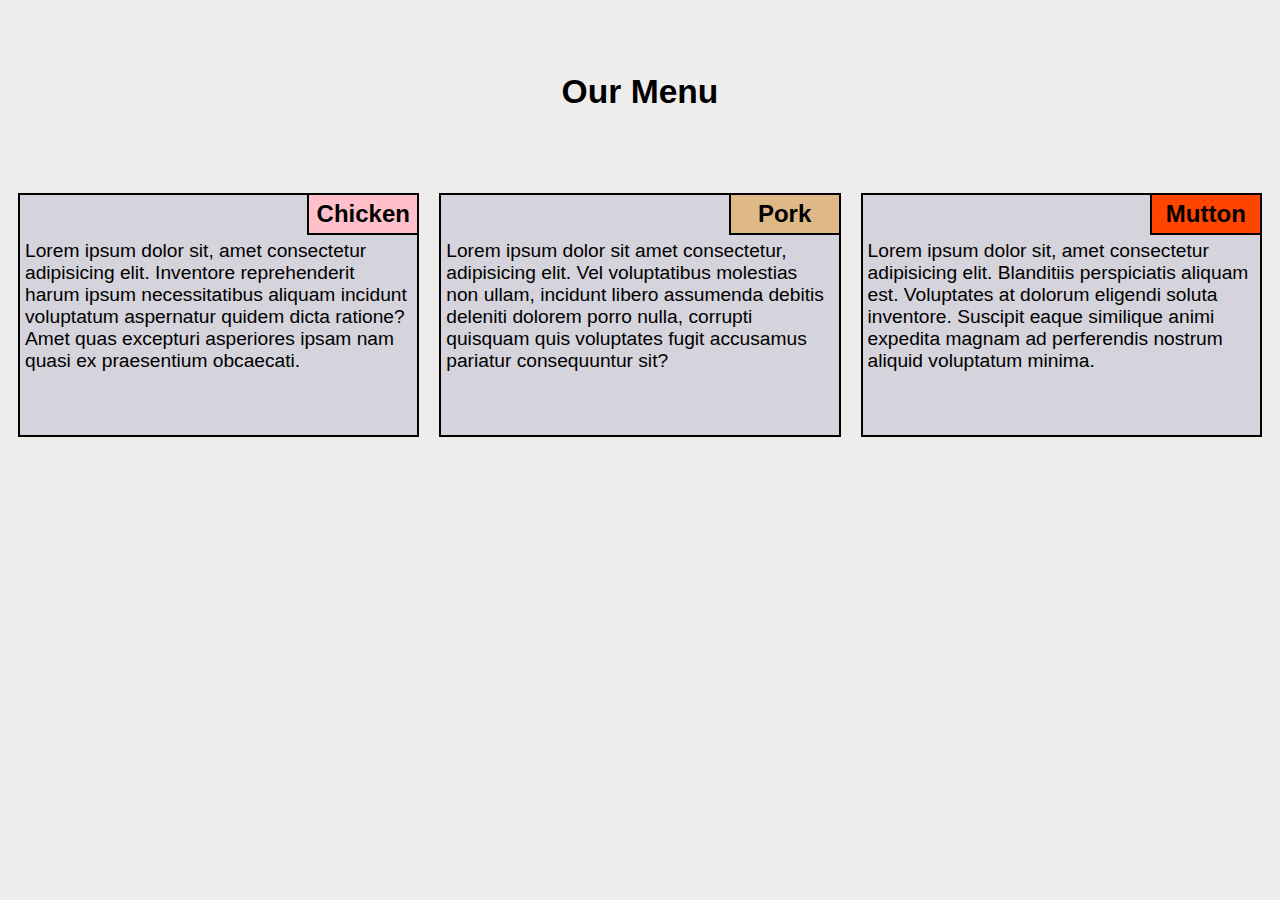
<file: index.html>
<!DOCTYPE html>
<html lang="en">
<head>
    <meta charset="UTF-8">
    <meta name="viewport" content="width=device-width, initial-scale=1.0">
    <link rel="stylesheet" href="/css/style.css">
    <title>module-2-solution</title>
    <style>
        *{
    box-sizing: border-box;
}

body{
    background-color: #efecec;
    font-family: 'Gill Sans', 'Gill Sans MT', Calibri, 'Trebuchet MS', sans-serif;
    font-size: 120%;
}

h1{
    text-align: center;
    padding-top: 50px;
    padding-bottom: 50px;
    font-size: 1.75em;
}

p{
    position: relative;
    clear: right;
}

section{
    position: relative;
    padding: 10px;
    width: 100%;
}

div{
    position: relative;
    background-color: #d5d3db;
    border: 2px solid black;
    width: 100%;
    margin-left: auto;
    margin-right: auto;
    margin-bottom: auto;
}

.sec1{
    float: right;
    width: 110px;
    padding: 5px;
    margin: 0px;
    border-left: 2px solid black;
    border-bottom: 2px solid black;
    text-align: center;
    font-weight: bold;
    background-color: pink;
    font-size: 1.25em;
}

.sec2{
    float: right;
    color: black;
    width: 110px;
    padding: 5px;
    margin: 0px;
    border-left: 2px solid black;
    border-bottom: 2px solid black;
    text-align: center;
    font-weight: bold;
    background-color: burlywood;
    font-size: 1.25em;
}

.sec3{
    color: black;
    float: right;
    width: 110px;
    padding: 5px;
    margin: 0px;
    border-left: 2px solid black;
    border-bottom: 2px solid black;
    text-align: center;
    font-weight: bold;
    background-color: orangered;
    font-size: 1.25em;
}

.content{
    padding: 5px;
    border: none;
    background-color: #d5d3db;
    color: black;
    margin: 0px;
    height: 200px;
    overflow: auto;
}

.row{
    width: 90%;
}

@media (min-width: 992px) {
    .col-lg-4 {
        float: left;
        width: 33.33%;
    }
}

@media (min-width: 768px) and (max-width: 991px) {
    .col-md-6 {
        float: left;
        width: 50%;
        margin-left: auto;
        margin-right: auto;
    }

    .col-md-12 {
        float: left;
        width: 100%;
        margin-left: auto;
        margin-right: auto;
    }
}

@media (max-width: 767px) {
    .col-sm-12 {
        float: left;
        width: 100%;
    }
}

    </style>
</head>
<body>
    <h1>Our Menu</h1>
    <section class="col-lg-4 col-md-6 col-sm-12">
        <div>
            <p class="sec1">Chicken</p>
            <p class="content">Lorem ipsum dolor sit, amet consectetur adipisicing elit. Inventore reprehenderit harum ipsum necessitatibus aliquam incidunt voluptatum aspernatur quidem dicta ratione? Amet quas excepturi asperiores ipsam nam quasi ex praesentium obcaecati.</p>
        </div>
    </section>
    <section class="col-lg-4 col-md-6 col-sm-12">
        <div>
            <p class="sec2">Pork</p>
            <p class="content">Lorem ipsum dolor sit amet consectetur, adipisicing elit. Vel voluptatibus molestias non ullam, incidunt libero assumenda debitis deleniti dolorem porro nulla, corrupti quisquam quis voluptates fugit accusamus pariatur consequuntur sit?</p>
        </div>
    </section>
    <section class="col-lg-4 col-md-12 col-sm-12">
        <div>
            <p class="sec3">Mutton</p>
            <p class="content">Lorem ipsum dolor sit, amet consectetur adipisicing elit. Blanditiis perspiciatis aliquam est. Voluptates at dolorum eligendi soluta inventore. Suscipit eaque similique animi expedita magnam ad perferendis nostrum aliquid voluptatum minima.</p>
        </div>
    </section>
    
</body>
</html>
</file>
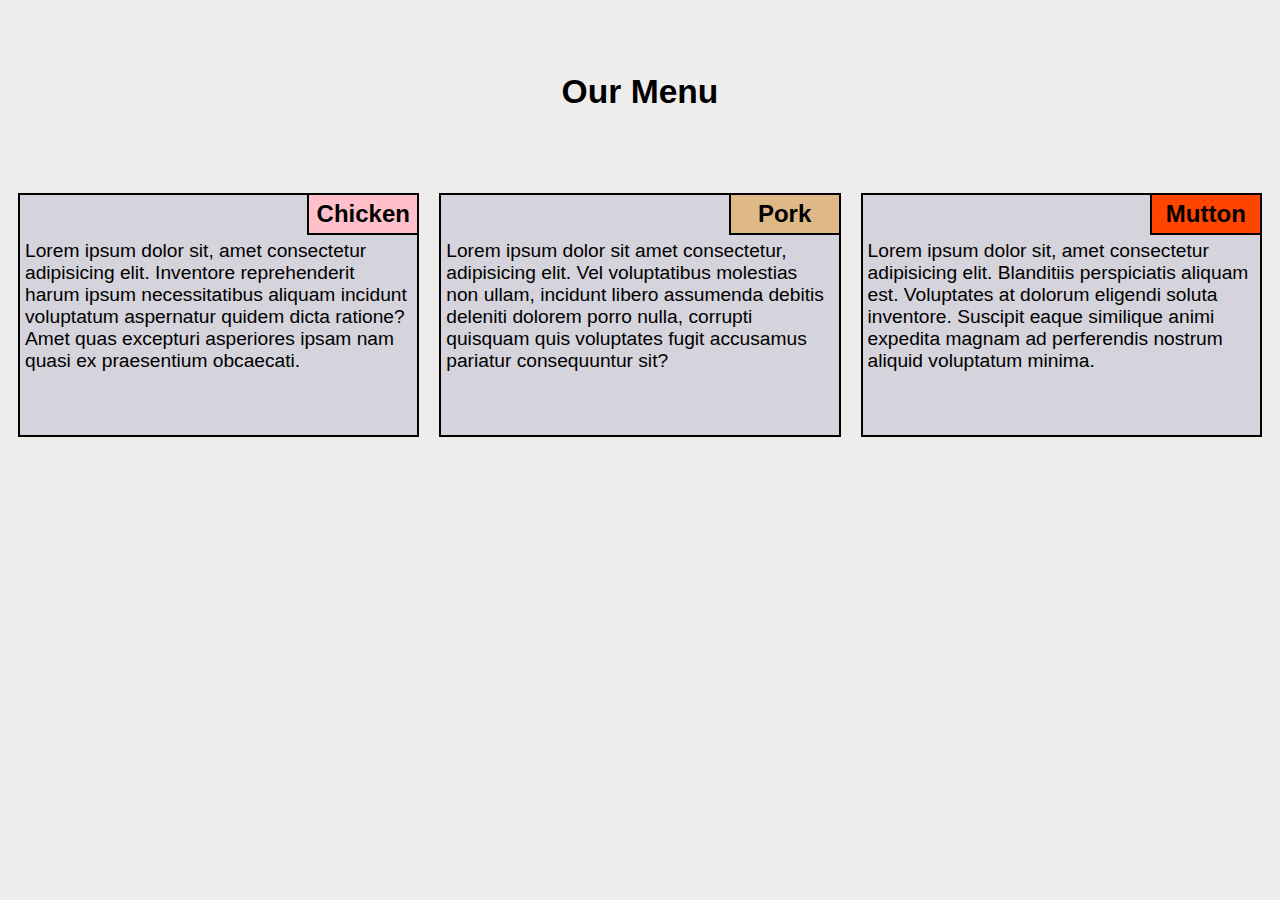
<file: module2-solution/index.html>
<!DOCTYPE html>
<html lang="en">
<head>
    <meta charset="UTF-8">
    <meta name="viewport" content="width=device-width, initial-scale=1.0">
    <link rel="stylesheet" href="/css/style.css">
    <title>module-2-solution</title>
</head>
<body>
    <h1>Our Menu</h1>
    <section class="col-lg-4 col-md-6 col-sm-12">
        <div>
            <p class="sec1">Chicken</p>
            <p class="content">Lorem ipsum dolor sit, amet consectetur adipisicing elit. Inventore reprehenderit harum ipsum necessitatibus aliquam incidunt voluptatum aspernatur quidem dicta ratione? Amet quas excepturi asperiores ipsam nam quasi ex praesentium obcaecati.</p>
        </div>
    </section>
    <section class="col-lg-4 col-md-6 col-sm-12">
        <div>
            <p class="sec2">Pork</p>
            <p class="content">Lorem ipsum dolor sit amet consectetur, adipisicing elit. Vel voluptatibus molestias non ullam, incidunt libero assumenda debitis deleniti dolorem porro nulla, corrupti quisquam quis voluptates fugit accusamus pariatur consequuntur sit?</p>
        </div>
    </section>
    <section class="col-lg-4 col-md-12 col-sm-12">
        <div>
            <p class="sec3">Mutton</p>
            <p class="content">Lorem ipsum dolor sit, amet consectetur adipisicing elit. Blanditiis perspiciatis aliquam est. Voluptates at dolorum eligendi soluta inventore. Suscipit eaque similique animi expedita magnam ad perferendis nostrum aliquid voluptatum minima.</p>
        </div>
    </section>
    
</body>
</html>
</file>
<file: css/style.css>
*{
    box-sizing: border-box;
}

body{
    background-color: #efecec;
    font-family: 'Gill Sans', 'Gill Sans MT', Calibri, 'Trebuchet MS', sans-serif;
    font-size: 120%;
}

h1{
    text-align: center;
    padding-top: 50px;
    padding-bottom: 50px;
    font-size: 1.75em;
}

p{
    position: relative;
    clear: right;
}

section{
    position: relative;
    padding: 10px;
    width: 100%;
}

div{
    position: relative;
    background-color: #d5d3db;
    border: 2px solid black;
    width: 100%;
    margin-left: auto;
    margin-right: auto;
    margin-bottom: auto;
}

.sec1{
    float: right;
    width: 110px;
    padding: 5px;
    margin: 0px;
    border-left: 2px solid black;
    border-bottom: 2px solid black;
    text-align: center;
    font-weight: bold;
    background-color: pink;
    font-size: 1.25em;
}

.sec2{
    float: right;
    color: black;
    width: 110px;
    padding: 5px;
    margin: 0px;
    border-left: 2px solid black;
    border-bottom: 2px solid black;
    text-align: center;
    font-weight: bold;
    background-color: burlywood;
    font-size: 1.25em;
}

.sec3{
    color: black;
    float: right;
    width: 110px;
    padding: 5px;
    margin: 0px;
    border-left: 2px solid black;
    border-bottom: 2px solid black;
    text-align: center;
    font-weight: bold;
    background-color: orangered;
    font-size: 1.25em;
}

.content{
    padding: 5px;
    border: none;
    background-color: #d5d3db;
    color: black;
    margin: 0px;
    height: 200px;
    overflow: auto;
}

.row{
    width: 90%;
}

@media (min-width: 992px) {
    .col-lg-4 {
        float: left;
        width: 33.33%;
    }
}

@media (min-width: 768px) and (max-width: 991px) {
    .col-md-6 {
        float: left;
        width: 50%;
        margin-left: auto;
        margin-right: auto;
    }

    .col-md-12 {
        float: left;
        width: 100%;
        margin-left: auto;
        margin-right: auto;
    }
}

@media (max-width: 767px) {
    .col-sm-12 {
        float: left;
        width: 100%;
    }
}
</file>
